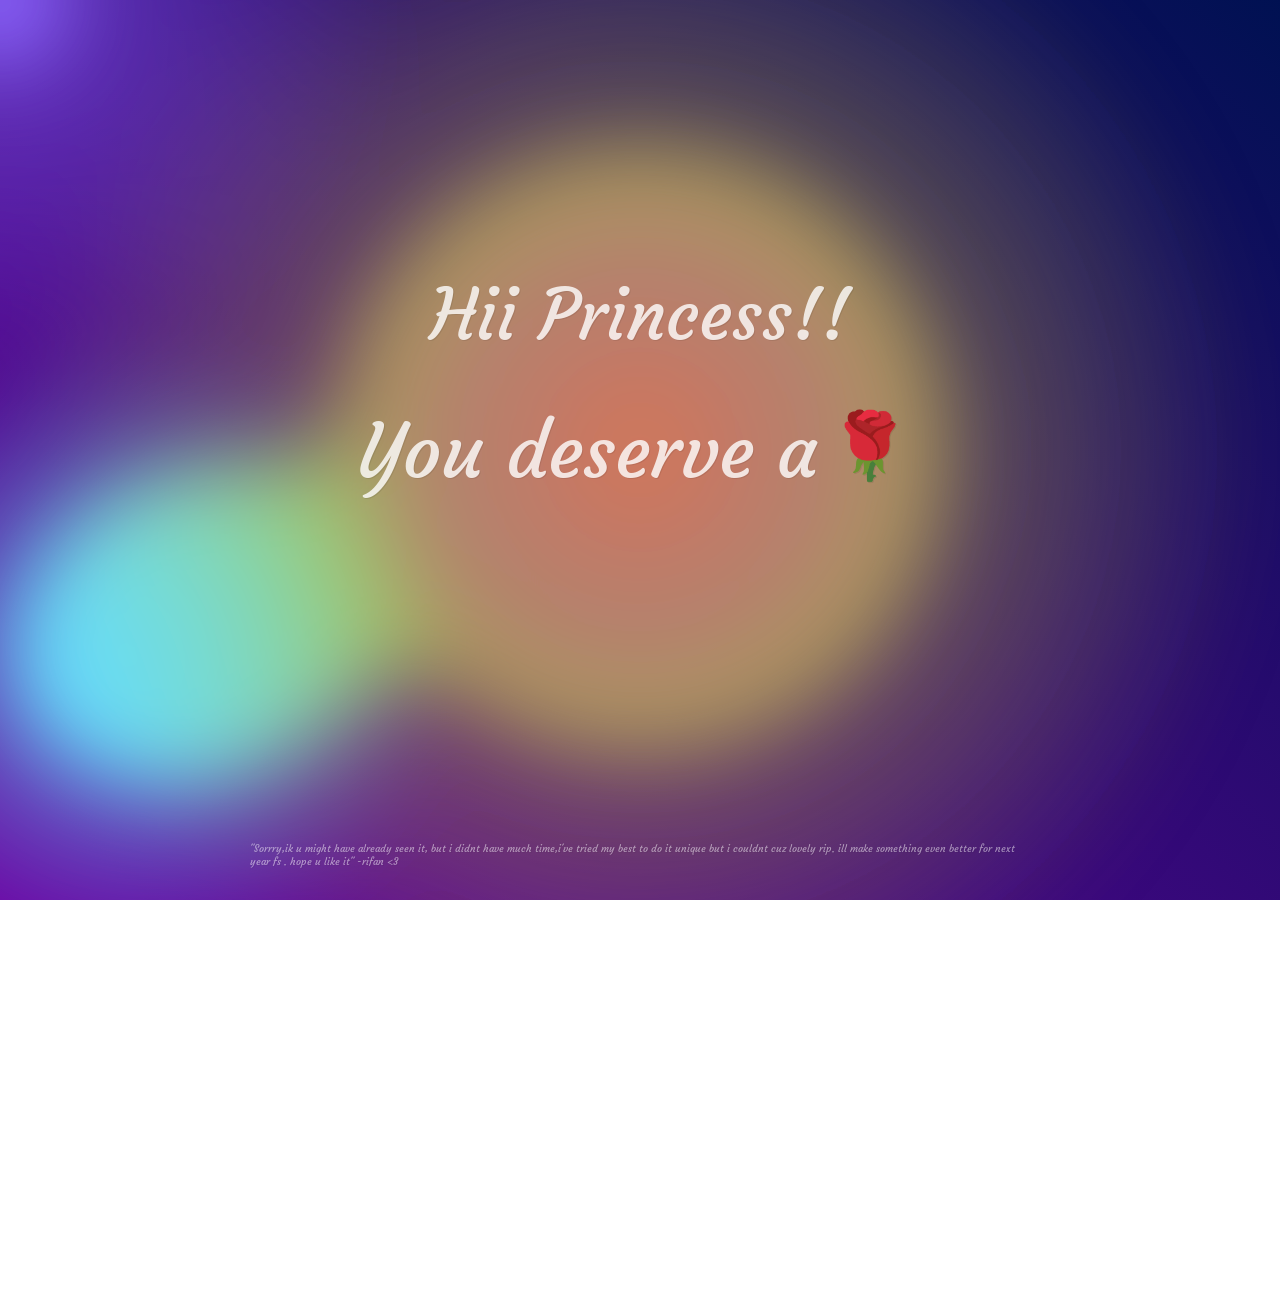
<file: RoseDay-main/index.html>
<!DOCTYPE html>
<html lang="en">

<head>
  <meta charset="UTF-8">
  <meta http-equiv="X-UA-Compatible" content="IE=edge">
  <meta name="viewport" content="width=device-width, initial-scale=1.0">
  <link rel="stylesheet" href="css/style.css">
  <script src="main.js"></script>
  <link rel="icon" href="img/flowers.png" type="image/x-icon">
  <title>Your the Dora!!</title>
  <link rel="preconnect" href="https://fonts.googleapis.com">
<link rel="preconnect" href="https://fonts.gstatic.com" crossorigin>
<link href="https://fonts.googleapis.com/css2?family=Courgette&family=Meow+Script&display=swap" rel="stylesheet">
</head>

<body>
  <div class="text-container">
    Hii Princess!!
  </div>
  <div class="text-sub">
    "Sorrry,ik u might have already seen it, but i didnt have much time,i've tried my best to do it unique but i couldnt cuz lovely rip. ill make something even better for next year fs . hope u like it"
    -rifan  <3
  </div>
  <div class="next-line">
    You deserve a <a href="flowers.html" class="flower-link"> 🌹</a>
  </div>

  
  <div class="gradient-bg">
    <svg xmlns="http://www.w3.org/2000/svg">
      <defs>
        <filter id="goo">
          <feGaussianBlur in="SourceGraphic" stdDeviation="10" result="blur" />
          <feColorMatrix in="blur" mode="matrix" values="1 0 0 0 0  0 1 0 0 0  0 0 1 0 0  0 0 0 18 -8" result="goo" />
          <feBlend in="SourceGraphic" in2="goo" />
        </filter>
      </defs>
    </svg>
  
    <div class="gradients-container">
      <div class="g1"></div>
      <div class="g2"></div>
      <div class="g3"></div>
      <div class="g4"></div>
      <div class="g5"></div>
      <div class="interactive"></div>
    </div>
  </div>

</body>
</html>
</file>
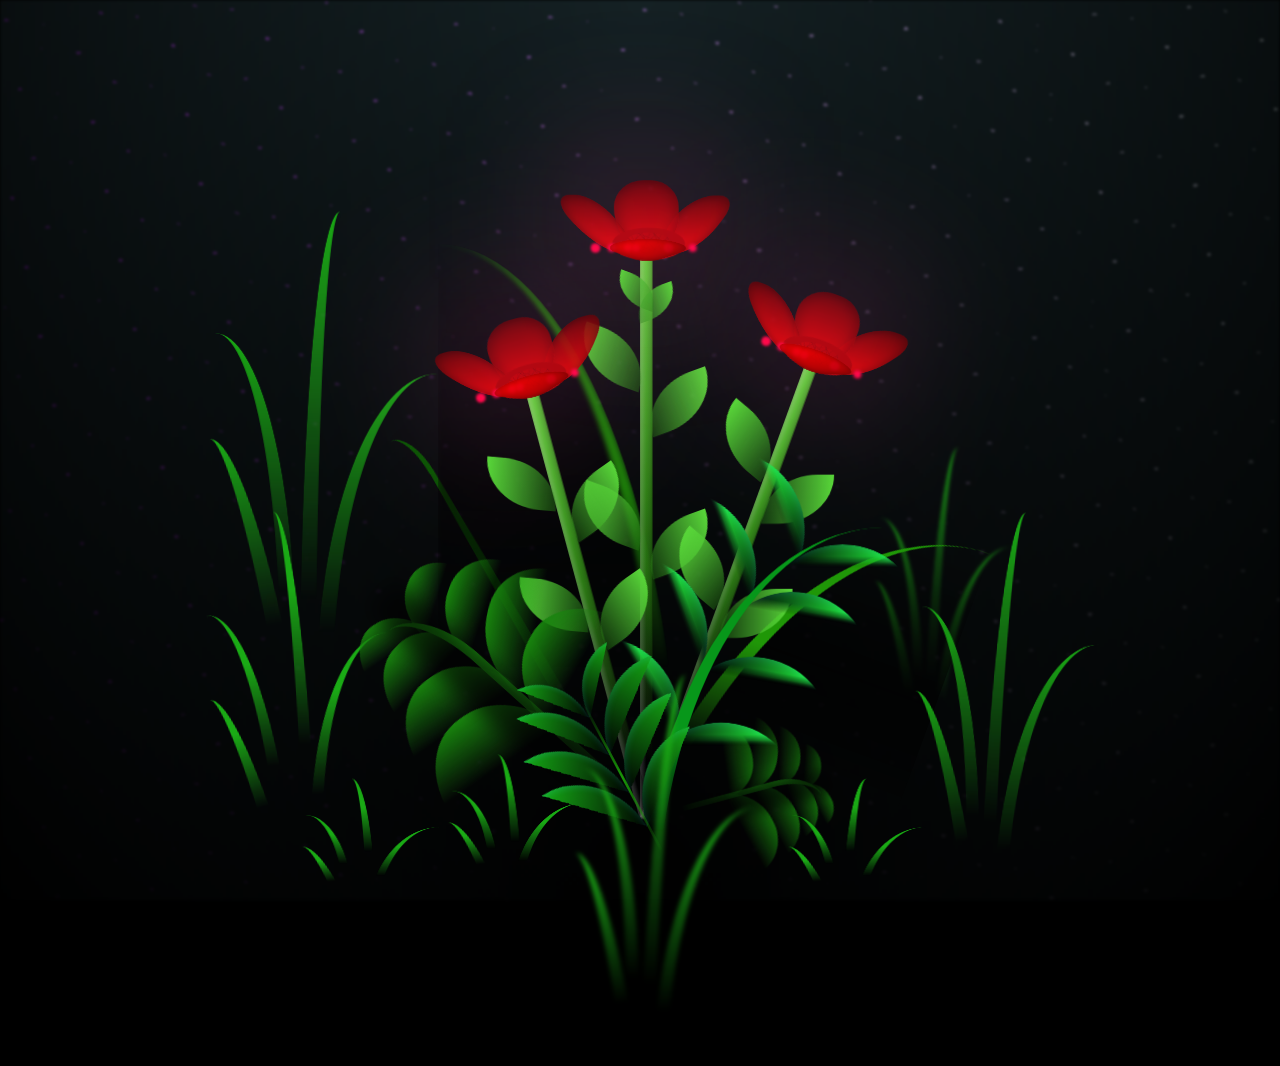
<file: RoseDay-main/flowers.html>
<!DOCTYPE html>
<html lang="en">
<head>
    <meta charset="UTF-8">
    <meta http-equiv="X-UA-Compatible" content="IE=edge">
    <meta name="viewport" content="width=device-width, initial-scale=1.0">
    <link rel="stylesheet" href="css/main.css">
    <link rel="icon" href="img/flowers.png" type="image/x-icon">
    <title>Happy Rose day!!</title>
</head>
<body class="container">
    <div class="night"></div>
    <div class="flowers">
      <div class="flower flower--1">
        <div class="flower__leafs flower__leafs--1">
          <div class="flower__leaf flower__leaf--1"></div>
          <div class="flower__leaf flower__leaf--2"></div>
          <div class="flower__leaf flower__leaf--3"></div>
          <div class="flower__leaf flower__leaf--4"></div>
          <div class="flower__white-circle"></div>
  
          <div class="flower__light flower__light--1"></div>
          <div class="flower__light flower__light--2"></div>
          <div class="flower__light flower__light--3"></div>
          <div class="flower__light flower__light--4"></div>
          <div class="flower__light flower__light--5"></div>
          <div class="flower__light flower__light--6"></div>
          <div class="flower__light flower__light--7"></div>
          <div class="flower__light flower__light--8"></div>
  
        </div>
        <div class="flower__line">
          <div class="flower__line__leaf flower__line__leaf--1"></div>
          <div class="flower__line__leaf flower__line__leaf--2"></div>
          <div class="flower__line__leaf flower__line__leaf--3"></div>
          <div class="flower__line__leaf flower__line__leaf--4"></div>
          <div class="flower__line__leaf flower__line__leaf--5"></div>
          <div class="flower__line__leaf flower__line__leaf--6"></div>
        </div>
      </div>
  
      <div class="flower flower--2">
        <div class="flower__leafs flower__leafs--2">
          <div class="flower__leaf flower__leaf--1"></div>
          <div class="flower__leaf flower__leaf--2"></div>
          <div class="flower__leaf flower__leaf--3"></div>
          <div class="flower__leaf flower__leaf--4"></div>
          <div class="flower__white-circle"></div>
  
          <div class="flower__light flower__light--1"></div>
          <div class="flower__light flower__light--2"></div>
          <div class="flower__light flower__light--3"></div>
          <div class="flower__light flower__light--4"></div>
          <div class="flower__light flower__light--5"></div>
          <div class="flower__light flower__light--6"></div>
          <div class="flower__light flower__light--7"></div>
          <div class="flower__light flower__light--8"></div>
  
        </div>
        <div class="flower__line">
          <div class="flower__line__leaf flower__line__leaf--1"></div>
          <div class="flower__line__leaf flower__line__leaf--2"></div>
          <div class="flower__line__leaf flower__line__leaf--3"></div>
          <div class="flower__line__leaf flower__line__leaf--4"></div>
        </div>
      </div>
  
      <div class="flower flower--3">
        <div class="flower__leafs flower__leafs--3">
          <div class="flower__leaf flower__leaf--1"></div>
          <div class="flower__leaf flower__leaf--2"></div>
          <div class="flower__leaf flower__leaf--3"></div>
          <div class="flower__leaf flower__leaf--4"></div>
          <div class="flower__white-circle"></div>
  
          <div class="flower__light flower__light--1"></div>
          <div class="flower__light flower__light--2"></div>
          <div class="flower__light flower__light--3"></div>
          <div class="flower__light flower__light--4"></div>
          <div class="flower__light flower__light--5"></div>
          <div class="flower__light flower__light--6"></div>
          <div class="flower__light flower__light--7"></div>
          <div class="flower__light flower__light--8"></div>
  
        </div>
        <div class="flower__line">
          <div class="flower__line__leaf flower__line__leaf--1"></div>
          <div class="flower__line__leaf flower__line__leaf--2"></div>
          <div class="flower__line__leaf flower__line__leaf--3"></div>
          <div class="flower__line__leaf flower__line__leaf--4"></div>
        </div>
      </div>
  
      <div class="grow-ans" style="--d:1.2s">
        <div class="flower__g-long">
          <div class="flower__g-long__top"></div>
          <div class="flower__g-long__bottom"></div>
        </div>
      </div>
  
      <div class="growing-grass">
        <div class="flower__grass flower__grass--1">
          <div class="flower__grass--top"></div>
          <div class="flower__grass--bottom"></div>
          <div class="flower__grass__leaf flower__grass__leaf--1"></div>
          <div class="flower__grass__leaf flower__grass__leaf--2"></div>
          <div class="flower__grass__leaf flower__grass__leaf--3"></div>
          <div class="flower__grass__leaf flower__grass__leaf--4"></div>
          <div class="flower__grass__leaf flower__grass__leaf--5"></div>
          <div class="flower__grass__leaf flower__grass__leaf--6"></div>
          <div class="flower__grass__leaf flower__grass__leaf--7"></div>
          <div class="flower__grass__leaf flower__grass__leaf--8"></div>
          <div class="flower__grass__overlay"></div>
        </div>
      </div>
  
      <div class="growing-grass">
        <div class="flower__grass flower__grass--2">
          <div class="flower__grass--top"></div>
          <div class="flower__grass--bottom"></div>
          <div class="flower__grass__leaf flower__grass__leaf--1"></div>
          <div class="flower__grass__leaf flower__grass__leaf--2"></div>
          <div class="flower__grass__leaf flower__grass__leaf--3"></div>
          <div class="flower__grass__leaf flower__grass__leaf--4"></div>
          <div class="flower__grass__leaf flower__grass__leaf--5"></div>
          <div class="flower__grass__leaf flower__grass__leaf--6"></div>
          <div class="flower__grass__leaf flower__grass__leaf--7"></div>
          <div class="flower__grass__leaf flower__grass__leaf--8"></div>
          <div class="flower__grass__overlay"></div>
        </div>
      </div>
  
      <div class="grow-ans" style="--d:2.4s">
        <div class="flower__g-right flower__g-right--1">
          <div class="leaf"></div>
        </div>
      </div>
  
      <div class="grow-ans" style="--d:2.8s">
        <div class="flower__g-right flower__g-right--2">
          <div class="leaf"></div>
        </div>
      </div>
  
      <div class="grow-ans" style="--d:2.8s">
        <div class="flower__g-front">
          <div class="flower__g-front__leaf-wrapper flower__g-front__leaf-wrapper--1">
            <div class="flower__g-front__leaf"></div>
          </div>
          <div class="flower__g-front__leaf-wrapper flower__g-front__leaf-wrapper--2">
            <div class="flower__g-front__leaf"></div>
          </div>
          <div class="flower__g-front__leaf-wrapper flower__g-front__leaf-wrapper--3">
            <div class="flower__g-front__leaf"></div>
          </div>
          <div class="flower__g-front__leaf-wrapper flower__g-front__leaf-wrapper--4">
            <div class="flower__g-front__leaf"></div>
          </div>
          <div class="flower__g-front__leaf-wrapper flower__g-front__leaf-wrapper--5">
            <div class="flower__g-front__leaf"></div>
          </div>
          <div class="flower__g-front__leaf-wrapper flower__g-front__leaf-wrapper--6">
            <div class="flower__g-front__leaf"></div>
          </div>
          <div class="flower__g-front__leaf-wrapper flower__g-front__leaf-wrapper--7">
            <div class="flower__g-front__leaf"></div>
          </div>
          <div class="flower__g-front__leaf-wrapper flower__g-front__leaf-wrapper--8">
            <div class="flower__g-front__leaf"></div>
          </div>
          <div class="flower__g-front__line"></div>
        </div>
      </div>
  
      <div class="grow-ans" style="--d:3.2s">
        <div class="flower__g-fr">
          <div class="leaf"></div>
          <div class="flower__g-fr__leaf flower__g-fr__leaf--1"></div>
          <div class="flower__g-fr__leaf flower__g-fr__leaf--2"></div>
          <div class="flower__g-fr__leaf flower__g-fr__leaf--3"></div>
          <div class="flower__g-fr__leaf flower__g-fr__leaf--4"></div>
          <div class="flower__g-fr__leaf flower__g-fr__leaf--5"></div>
          <div class="flower__g-fr__leaf flower__g-fr__leaf--6"></div>
          <div class="flower__g-fr__leaf flower__g-fr__leaf--7"></div>
          <div class="flower__g-fr__leaf flower__g-fr__leaf--8"></div>
        </div>
      </div>
  
      <div class="long-g long-g--0">
        <div class="grow-ans" style="--d:3s">
          <div class="leaf leaf--0"></div>
        </div>
        <div class="grow-ans" style="--d:2.2s">
          <div class="leaf leaf--1"></div>
        </div>
        <div class="grow-ans" style="--d:3.4s">
          <div class="leaf leaf--2"></div>
        </div>
        <div class="grow-ans" style="--d:3.6s">
          <div class="leaf leaf--3"></div>
        </div>
      </div>
  
      <div class="long-g long-g--1">
        <div class="grow-ans" style="--d:3.6s">
          <div class="leaf leaf--0"></div>
        </div>
        <div class="grow-ans" style="--d:3.8s">
          <div class="leaf leaf--1"></div>
        </div>
        <div class="grow-ans" style="--d:4s">
          <div class="leaf leaf--2"></div>
        </div>
        <div class="grow-ans" style="--d:4.2s">
          <div class="leaf leaf--3"></div>
        </div>
      </div>
  
      <div class="long-g long-g--2">
        <div class="grow-ans" style="--d:4s">
          <div class="leaf leaf--0"></div>
        </div>
        <div class="grow-ans" style="--d:4.2s">
          <div class="leaf leaf--1"></div>
        </div>
        <div class="grow-ans" style="--d:4.4s">
          <div class="leaf leaf--2"></div>
        </div>
        <div class="grow-ans" style="--d:4.6s">
          <div class="leaf leaf--3"></div>
        </div>
      </div>
  
      <div class="long-g long-g--3">
        <div class="grow-ans" style="--d:4s">
          <div class="leaf leaf--0"></div>
        </div>
        <div class="grow-ans" style="--d:4.2s">
          <div class="leaf leaf--1"></div>
        </div>
        <div class="grow-ans" style="--d:3s">
          <div class="leaf leaf--2"></div>
        </div>
        <div class="grow-ans" style="--d:3.6s">
          <div class="leaf leaf--3"></div>
        </div>
      </div>
  
      <div class="long-g long-g--4">
        <div class="grow-ans" style="--d:4s">
          <div class="leaf leaf--0"></div>
        </div>
        <div class="grow-ans" style="--d:4.2s">
          <div class="leaf leaf--1"></div>
        </div>
        <div class="grow-ans" style="--d:3s">
          <div class="leaf leaf--2"></div>
        </div>
        <div class="grow-ans" style="--d:3.6s">
          <div class="leaf leaf--3"></div>
        </div>
      </div>
  
      <div class="long-g long-g--5">
        <div class="grow-ans" style="--d:4s">
          <div class="leaf leaf--0"></div>
        </div>
        <div class="grow-ans" style="--d:4.2s">
          <div class="leaf leaf--1"></div>
        </div>
        <div class="grow-ans" style="--d:3s">
          <div class="leaf leaf--2"></div>
        </div>
        <div class="grow-ans" style="--d:3.6s">
          <div class="leaf leaf--3"></div>
        </div>
      </div>
  
      <div class="long-g long-g--6">
        <div class="grow-ans" style="--d:4.2s">
          <div class="leaf leaf--0"></div>
        </div>
        <div class="grow-ans" style="--d:4.4s">
          <div class="leaf leaf--1"></div>
        </div>
        <div class="grow-ans" style="--d:4.6s">
          <div class="leaf leaf--2"></div>
        </div>
        <div class="grow-ans" style="--d:4.8s">
          <div class="leaf leaf--3"></div>
        </div>
      </div>
  
      <div class="long-g long-g--7">
        <div class="grow-ans" style="--d:3s">
          <div class="leaf leaf--0"></div>
        </div>
        <div class="grow-ans" style="--d:3.2s">
          <div class="leaf leaf--1"></div>
        </div>
        <div class="grow-ans" style="--d:3.5s">
          <div class="leaf leaf--2"></div>
        </div>
        <div class="grow-ans" style="--d:3.6s">
          <div class="leaf leaf--3"></div>
        </div>
      </div>
    </div>
    <script src="main.js"></script>
  </body>
</html>
</file>
<file: RoseDay-main/css/style.css>
html,
body {
  font-family: Arial;
  margin: 0;
  padding: 0;
}

.text-container {
  font-family: "Courgette", serif;
  font-weight: 400;
  font-style: normal;
  z-index: 100;
  width: 100vw;
  height: 100vh;
  display: flex;
  position: absolute;
  top: 35%;
  left: 50%;
  transform: translate(-50%, -50%);
  justify-content: center;
  align-items: center;
  font-size: 70px;
  color: white;
  opacity: 0.8;
  user-select: none;
  text-shadow: 1px 1px rgba(0, 0, 0, 0.1);
}

.text-sub {
  font-family: "Courgette", serif;
  font-weight: 400;
  font-style: normal;
  z-index: 100;

  width: 60.9vw;
  
  display: flex;
  position: absolute;
  top: 95%;
  left: 50%;
  transform: translate(-50%, -50%);
  justify-content: center;
  align-items: center;
  font-size: 10px;
  color: white;
  opacity: 0.5;
  user-select: none;
  text-shadow: 1px 1px rgba(0, 0, 0, 0.1);
}

.flower-link {
  text-decoration: none;
  font-size: 65px;
  width: 8vw;
  height:min-content;
}

.next-line {
  font-family: "Courgette", serif;
  font-weight: 400;
  font-style: normal;
  z-index: 100;
  width: 100vw;
  height: 100vh;
  display: flex;
  position: absolute;
  top: 95%;
  left: 50%;
  transform: translate(-50%, -50%);
  color: #fff;
  text-align: center;
  justify-content: center;
  opacity: 0.8;
  font-size: 75px;
  user-select: none;
  text-shadow: 1px 1px rgba(0, 0, 0, 0.1);
}



:root {
  --color-bg1: rgb(108, 0, 162);
  --color-bg2: rgb(0, 17, 82);
  --color1: 18, 113, 255;
  --color2: 221, 74, 255;
  --color3: 100, 220, 255;
  --color4: 200, 50, 50;
  --color5: 180, 180, 50;
  --color-interactive: 140, 100, 255;
  --circle-size: 80%;
  --blending: hard-light;
}

@keyframes moveInCircle {
  0% {
    transform: rotate(0deg);
  }

  50% {
    transform: rotate(180deg);
  }

  100% {
    transform: rotate(360deg);
  }
}

@keyframes moveVertical {
  0% {
    transform: translateY(-50%);
  }

  50% {
    transform: translateY(50%);
  }

  100% {
    transform: translateY(-50%);
  }
}

@keyframes moveHorizontal {
  0% {
    transform: translateX(-50%) translateY(-10%);
  }

  50% {
    transform: translateX(50%) translateY(10%);
  }

  100% {
    transform: translateX(-50%) translateY(-10%);
  }
}


.gradient-bg {
  width: 100vw;
  height: 100vh;
  position: relative;
  overflow: hidden;
  background: linear-gradient(40deg, var(--color-bg1), var(--color-bg2));
  top: 0;
  left: 0;

  svg {
    position: fixed;
    top: 0;
    left: 0;
    width: 0;
    height: 0;
  }


  .gradients-container {
    filter: url(#goo) blur(40px);
    width: 100%;
    height: 100%;
  }


  .g1 {
    position: absolute;
    background: radial-gradient(circle at center, rgba(var(--color1), 0.8) 0, rgba(var(--color1), 0) 50%) no-repeat;
    mix-blend-mode: var(--blending);

    width: var(--circle-size);
    height: var(--circle-size);
    top: calc(50% - var(--circle-size) / 2);
    left: calc(50% - var(--circle-size) / 2);

    transform-origin: center center;
    animation: moveVertical 30s ease infinite;

    opacity: 1;
  }

  .g2 {
    position: absolute;
    background: radial-gradient(circle at center, rgba(var(--color2), 0.8) 0, rgba(var(--color2), 0) 50%) no-repeat;
    mix-blend-mode: var(--blending);

    width: var(--circle-size);
    height: var(--circle-size);
    top: calc(50% - var(--circle-size) / 2);
    left: calc(50% - var(--circle-size) / 2);

    transform-origin: calc(50% - 400px);
    animation: moveInCircle 20s reverse infinite;

    opacity: 1;
  }

  .g3 {
    position: absolute;
    background: radial-gradient(circle at center, rgba(var(--color3), 0.8) 0, rgba(var(--color3), 0) 50%) no-repeat;
    mix-blend-mode: var(--blending);

    width: var(--circle-size);
    height: var(--circle-size);
    top: calc(50% - var(--circle-size) / 2 + 200px);
    left: calc(50% - var(--circle-size) / 2 - 500px);

    transform-origin: calc(50% + 400px);
    animation: moveInCircle 40s linear infinite;

    opacity: 1;
  }

  .g4 {
    position: absolute;
    background: radial-gradient(circle at center, rgba(var(--color4), 0.8) 0, rgba(var(--color4), 0) 50%) no-repeat;
    mix-blend-mode: var(--blending);

    width: var(--circle-size);
    height: var(--circle-size);
    top: calc(50% - var(--circle-size) / 2);
    left: calc(50% - var(--circle-size) / 2);

    transform-origin: calc(50% - 200px);
    animation: moveHorizontal 40s ease infinite;

    opacity: 0.7;
  }

  .g5 {
    position: absolute;
    background: radial-gradient(circle at center, rgba(var(--color5), 0.8) 0, rgba(var(--color5), 0) 50%) no-repeat;
    mix-blend-mode: var(--blending);

    width: calc(var(--circle-size) * 2);
    height: calc(var(--circle-size) * 2);
    top: calc(50% - var(--circle-size));
    left: calc(50% - var(--circle-size));

    transform-origin: calc(50% - 800px) calc(50% + 200px);
    animation: moveInCircle 20s ease infinite;

    opacity: 1;
  }

  .interactive {
    position: absolute;
    background: radial-gradient(circle at center, rgba(var(--color-interactive), 0.8) 0, rgba(var(--color-interactive), 0) 50%) no-repeat;
    mix-blend-mode: var(--blending);

    width: 100%;
    height: 100%;
    top: -50%;
    left: -50%;

    opacity: 0.7;
  }
}
</file>
<file: RoseDay-main/css/main.css>
*,
*::after,
*::before {
  padding: 0;
  margin: 0;
  box-sizing: border-box;
}

:root {
  --dark-color: #000000;
}

body {
  display: flex;
  align-items: flex-end;
  justify-content: center;
  min-height: 100vh;
  background-color: var(--dark-color);
  overflow: hidden;
  perspective: 1000px;
}


.shadow__btn {
  padding: 10px 20px;
  border: none;
  font-size: 17px;
  color: #fff;
  border-radius: 7px;
  letter-spacing: 4px;
  font-weight: 700;
  text-transform: uppercase;
  transition: 0.5s;
  transition-property: box-shadow;
}

.shadow__btn {
  background: rgb(255, 0, 0);
  box-shadow: 0 0 25px rgb(255, 0, 0);
}

.shadow__btn:hover {
  box-shadow: 0 0 5px rgb(255, 0, 0),
              0 0 25px rgb(255, 0, 0),
              0 0 50px rgb(255, 0, 0),
              0 0 100px rgb(255, 0, 0);
}

.night {
  position: fixed;
  left: 50%;
  top: 0;
  transform: translateX(-50%);
  width: 100%;
  height: 100%;
  filter: blur(0.2vmin);
  background-image: radial-gradient(ellipse at top, transparent 0%, var(--dark-color)), radial-gradient(ellipse at bottom, var(--dark-color), rgba(145, 233, 255, 0.2)), repeating-linear-gradient(220deg, rgb(0, 0, 0) 0px, rgb(0, 0, 0) 19px, transparent 19px, transparent 22px), repeating-linear-gradient(189deg, rgb(0, 0, 0) 0px, rgb(0, 0, 0) 19px, transparent 19px, transparent 22px), repeating-linear-gradient(148deg, rgb(0, 0, 0) 0px, rgb(0, 0, 0) 19px, transparent 19px, transparent 22px), linear-gradient(90deg, rgb(195, 0, 255), rgb(240, 240, 240));
}

.flowers {
  position: relative;
  transform: scale(0.9);
}

.flower {
  position: absolute;
  bottom: 10vmin;
  transform-origin: bottom center;
  z-index: 10;
  --fl-speed: 0.8s;
}
.flower--1 {
  -webkit-animation: moving-flower-1 4s linear infinite;
          animation: moving-flower-1 4s linear infinite;
}
.flower--1 .flower__line {
  height: 70vmin;
  -webkit-animation-delay: 0.3s;
          animation-delay: 0.3s;
}
.flower--1 .flower__line__leaf--1 {
  -webkit-animation: blooming-leaf-right var(--fl-speed) 1.6s backwards;
          animation: blooming-leaf-right var(--fl-speed) 1.6s backwards;
}
.flower--1 .flower__line__leaf--2 {
  -webkit-animation: blooming-leaf-right var(--fl-speed) 1.4s backwards;
          animation: blooming-leaf-right var(--fl-speed) 1.4s backwards;
}
.flower--1 .flower__line__leaf--3 {
  -webkit-animation: blooming-leaf-left var(--fl-speed) 1.2s backwards;
          animation: blooming-leaf-left var(--fl-speed) 1.2s backwards;
}
.flower--1 .flower__line__leaf--4 {
  -webkit-animation: blooming-leaf-left var(--fl-speed) 1s backwards;
          animation: blooming-leaf-left var(--fl-speed) 1s backwards;
}
.flower--1 .flower__line__leaf--5 {
  -webkit-animation: blooming-leaf-right var(--fl-speed) 1.8s backwards;
          animation: blooming-leaf-right var(--fl-speed) 1.8s backwards;
}
.flower--1 .flower__line__leaf--6 {
  -webkit-animation: blooming-leaf-left var(--fl-speed) 2s backwards;
          animation: blooming-leaf-left var(--fl-speed) 2s backwards;
}
.flower--2 {
  left: 50%;
  transform: rotate(20deg);
  -webkit-animation: moving-flower-2 4s linear infinite;
          animation: moving-flower-2 4s linear infinite;
}
.flower--2 .flower__line {
  height: 60vmin;
  -webkit-animation-delay: 0.6s;
          animation-delay: 0.6s;
}
.flower--2 .flower__line__leaf--1 {
  -webkit-animation: blooming-leaf-right var(--fl-speed) 1.9s backwards;
          animation: blooming-leaf-right var(--fl-speed) 1.9s backwards;
}
.flower--2 .flower__line__leaf--2 {
  -webkit-animation: blooming-leaf-right var(--fl-speed) 1.7s backwards;
          animation: blooming-leaf-right var(--fl-speed) 1.7s backwards;
}
.flower--2 .flower__line__leaf--3 {
  -webkit-animation: blooming-leaf-left var(--fl-speed) 1.5s backwards;
          animation: blooming-leaf-left var(--fl-speed) 1.5s backwards;
}
.flower--2 .flower__line__leaf--4 {
  -webkit-animation: blooming-leaf-left var(--fl-speed) 1.3s backwards;
          animation: blooming-leaf-left var(--fl-speed) 1.3s backwards;
}
.flower--3 {
  left: 50%;
  transform: rotate(-15deg);
  -webkit-animation: moving-flower-3 4s linear infinite;
          animation: moving-flower-3 4s linear infinite;
}
.flower--3 .flower__line {
  -webkit-animation-delay: 0.9s;
          animation-delay: 0.9s;
}
.flower--3 .flower__line__leaf--1 {
  -webkit-animation: blooming-leaf-right var(--fl-speed) 2.5s backwards;
          animation: blooming-leaf-right var(--fl-speed) 2.5s backwards;
}
.flower--3 .flower__line__leaf--2 {
  -webkit-animation: blooming-leaf-right var(--fl-speed) 2.3s backwards;
          animation: blooming-leaf-right var(--fl-speed) 2.3s backwards;
}
.flower--3 .flower__line__leaf--3 {
  -webkit-animation: blooming-leaf-left var(--fl-speed) 2.1s backwards;
          animation: blooming-leaf-left var(--fl-speed) 2.1s backwards;
}
.flower--3 .flower__line__leaf--4 {
  -webkit-animation: blooming-leaf-left var(--fl-speed) 1.9s backwards;
          animation: blooming-leaf-left var(--fl-speed) 1.9s backwards;
}
.flower__leafs {
  position: relative;
  -webkit-animation: blooming-flower 2s backwards;
          animation: blooming-flower 2s backwards;
}
.flower__leafs--1 {
  -webkit-animation-delay: 1.1s;
          animation-delay: 1.1s;
}
.flower__leafs--2 {
  -webkit-animation-delay: 1.4s;
          animation-delay: 1.4s;
}
.flower__leafs--3 {
  -webkit-animation-delay: 1.7s;
          animation-delay: 1.7s;
}
.flower__leafs::after {
  content: "";
  position: absolute;
  left: 0;
  top: 0;
  transform: translate(-50%, -100%);
  width: 8vmin;
  height: 8vmin;
  background-color: #ff53b7;
  filter: blur(10vmin);
}
.flower__leaf {
  position: absolute;
  bottom: 0;
  left: 50%;
  width: 8vmin;
  height: 11vmin;
  border-radius: 51% 49% 47% 53%/44% 45% 55% 69%;
  background-color: #b91111;
  background-image: linear-gradient(to top, #ff0000, #6e0000);
  transform-origin: bottom center;
  opacity: 0.9;
  box-shadow: inset 0 0 2vmin rgba(0, 0, 0, 0.5);
}
.flower__leaf--1 {
  transform: translate(-10%, 1%) rotateY(40deg) rotateX(-50deg);
}
.flower__leaf--2 {
  transform: translate(-50%, -4%) rotateX(40deg);
}
.flower__leaf--3 {
  transform: translate(-90%, 0%) rotateY(45deg) rotateX(50deg);
}
.flower__leaf--4 {
  width: 8vmin;
  height: 8vmin;
  transform-origin: bottom left;
  border-radius: 4vmin 10vmin 4vmin 4vmin;
  transform: translate(0%, 18%) rotateX(70deg) rotate(-43deg);
  background-image: linear-gradient(to top, #aa0000, #ff0000);
  z-index: 1;
  opacity: 0.8;
}
.flower__white-circle {
  position: absolute;
  left: -3.5vmin;
  top: -3vmin;
  width: 9vmin;
  height: 4vmin;
  border-radius: 50%;
  background-color: #aa0000;
}
.flower__white-circle::after {
  content: "";
  position: absolute;
  left: 50%;
  top: 45%;
  transform: translate(-50%, -50%);
  width: 60%;
  height: 60%;
  border-radius: inherit;
  background-image: repeating-linear-gradient(135deg, rgba(0, 0, 0, 0.03) 0px, rgba(0, 0, 0, 0.03) 1px, transparent 1px, transparent 12px), repeating-linear-gradient(45deg, rgba(0, 0, 0, 0.03) 0px, rgba(0, 0, 0, 0.03) 1px, transparent 1px, transparent 12px), repeating-linear-gradient(67.5deg, rgba(0, 0, 0, 0.03) 0px, rgba(0, 0, 0, 0.03) 1px, transparent 1px, transparent 12px), repeating-linear-gradient(135deg, rgba(0, 0, 0, 0.03) 0px, rgba(0, 0, 0, 0.03) 1px, transparent 1px, transparent 12px), repeating-linear-gradient(45deg, rgba(0, 0, 0, 0.03) 0px, rgba(0, 0, 0, 0.03) 1px, transparent 1px, transparent 12px), repeating-linear-gradient(112.5deg, rgba(0, 0, 0, 0.03) 0px, rgba(0, 0, 0, 0.03) 1px, transparent 1px, transparent 12px), repeating-linear-gradient(112.5deg, rgba(0, 0, 0, 0.03) 0px, rgba(0, 0, 0, 0.03) 1px, transparent 1px, transparent 12px), repeating-linear-gradient(45deg, rgba(0, 0, 0, 0.03) 0px, rgba(0, 0, 0, 0.03) 1px, transparent 1px, transparent 12px), repeating-linear-gradient(22.5deg, rgba(0, 0, 0, 0.03) 0px, rgba(0, 0, 0, 0.03) 1px, transparent 1px, transparent 12px), repeating-linear-gradient(45deg, rgba(0, 0, 0, 0.03) 0px, rgba(0, 0, 0, 0.03) 1px, transparent 1px, transparent 12px), repeating-linear-gradient(22.5deg, rgba(0, 0, 0, 0.03) 0px, rgba(0, 0, 0, 0.03) 1px, transparent 1px, transparent 12px), repeating-linear-gradient(135deg, rgba(0, 0, 0, 0.03) 0px, rgba(0, 0, 0, 0.03) 1px, transparent 1px, transparent 12px), repeating-linear-gradient(157.5deg, rgba(0, 0, 0, 0.03) 0px, rgba(0, 0, 0, 0.03) 1px, transparent 1px, transparent 12px), repeating-linear-gradient(67.5deg, rgba(0, 0, 0, 0.03) 0px, rgba(0, 0, 0, 0.03) 1px, transparent 1px, transparent 12px), repeating-linear-gradient(67.5deg, rgba(0, 0, 0, 0.03) 0px, rgba(0, 0, 0, 0.03) 1px, transparent 1px, transparent 12px), linear-gradient(90deg, rgb(190, 0, 0), rgb(173, 0, 0));
}
.flower__line {
  height: 55vmin;
  width: 1.5vmin;
  background-image: linear-gradient(to left, rgba(0, 0, 0, 0.2), transparent, rgba(255, 255, 255, 0.2)), linear-gradient(to top, transparent 10%, #2c7a14, #5ed639);
  box-shadow: inset 0 0 2px rgba(0, 0, 0, 0.5);
  -webkit-animation: grow-flower-tree 4s backwards;
          animation: grow-flower-tree 4s backwards;
}
.flower__line__leaf {
  --w: 7vmin;
  --h: calc(var(--w) + 2vmin);
  position: absolute;
  top: 20%;
  left: 90%;
  width: var(--w);
  height: var(--h);
  border-top-right-radius: var(--h);
  border-bottom-left-radius: var(--h);
  background-image: linear-gradient(to top, rgba(37, 122, 20, 0.4), #58d639);
}
.flower__line__leaf--1 {
  transform: rotate(70deg) rotateY(30deg);
}
.flower__line__leaf--2 {
  top: 45%;
  transform: rotate(70deg) rotateY(30deg);
}
.flower__line__leaf--3, .flower__line__leaf--4, .flower__line__leaf--6 {
  border-top-right-radius: 0;
  border-bottom-left-radius: 0;
  border-top-left-radius: var(--h);
  border-bottom-right-radius: var(--h);
  left: -460%;
  top: 12%;
  transform: rotate(-70deg) rotateY(30deg);
}
.flower__line__leaf--4 {
  top: 40%;
}
.flower__line__leaf--5 {
  top: 0;
  transform-origin: left;
  transform: rotate(70deg) rotateY(30deg) scale(0.6);
}
.flower__line__leaf--6 {
  top: -2%;
  left: -450%;
  transform-origin: right;
  transform: rotate(-70deg) rotateY(30deg) scale(0.6);
}
.flower__light {
  position: absolute;
  bottom: 0vmin;
  width: 1vmin;
  height: 1vmin;
  background-color: rgb(255, 0, 64);
  border-radius: 50%;
  filter: blur(0.2vmin);
  -webkit-animation: light-ans 4s linear infinite backwards;
          animation: light-ans 4s linear infinite backwards;
}
.flower__light:nth-child(odd) {
  background-color: #ff0241;
}
.flower__light--1 {
  left: -2vmin;
  -webkit-animation-delay: 1s;
          animation-delay: 1s;
}
.flower__light--2 {
  left: 3vmin;
  -webkit-animation-delay: 0.5s;
          animation-delay: 0.5s;
}
.flower__light--3 {
  left: -6vmin;
  -webkit-animation-delay: 0.3s;
          animation-delay: 0.3s;
}
.flower__light--4 {
  left: 6vmin;
  -webkit-animation-delay: 0.9s;
          animation-delay: 0.9s;
}
.flower__light--5 {
  left: -1vmin;
  -webkit-animation-delay: 1.5s;
          animation-delay: 1.5s;
}
.flower__light--6 {
  left: -4vmin;
  -webkit-animation-delay: 3s;
          animation-delay: 3s;
}
.flower__light--7 {
  left: 3vmin;
  -webkit-animation-delay: 2s;
          animation-delay: 2s;
}
.flower__light--8 {
  left: -6vmin;
  -webkit-animation-delay: 3.5s;
          animation-delay: 3.5s;
}
.flower__grass {
  --c: #17830d;
  --line-w: 1.5vmin;
  position: absolute;
  bottom: 12vmin;
  left: -7vmin;
  display: flex;
  flex-direction: column;
  align-items: flex-end;
  z-index: 20;
  transform-origin: bottom center;
  transform: rotate(-48deg) rotateY(40deg);
}
.flower__grass--1 {
  -webkit-animation: moving-grass 2s linear infinite;
          animation: moving-grass 2s linear infinite;
}
.flower__grass--2 {
  left: 2vmin;
  bottom: 10vmin;
  transform: scale(0.5) rotate(75deg) rotateX(10deg) rotateY(-200deg);
  opacity: 0.8;
  z-index: 0;
  -webkit-animation: moving-grass--2 1.5s linear infinite;
          animation: moving-grass--2 1.5s linear infinite;
}
.flower__grass--top {
  width: 7vmin;
  height: 10vmin;
  border-top-right-radius: 100%;
  border-right: var(--line-w) solid var(--c);
  transform-origin: bottom center;
  transform: rotate(-2deg);
}
.flower__grass--bottom {
  margin-top: -2px;
  width: var(--line-w);
  height: 25vmin;
  background-image: linear-gradient(to top, transparent, var(--c));
}
.flower__grass__leaf {
  --size: 10vmin;
  position: absolute;
  width: calc(var(--size) * 2.1);
  height: var(--size);
  border-top-left-radius: var(--size);
  border-top-right-radius: var(--size);
  background-image: linear-gradient(to top, transparent, transparent 30%, var(--c));
  z-index: 100;
}
.flower__grass__leaf--1 {
  top: -6%;
  left: 30%;
  --size: 6vmin;
  transform: rotate(-20deg);
  -webkit-animation: growing-grass-ans--1 2s 2.6s backwards;
          animation: growing-grass-ans--1 2s 2.6s backwards;
}
@-webkit-keyframes growing-grass-ans--1 {
  0% {
    transform-origin: bottom left;
    transform: rotate(-20deg) scale(0);
  }
}
@keyframes growing-grass-ans--1 {
  0% {
    transform-origin: bottom left;
    transform: rotate(-20deg) scale(0);
  }
}
.flower__grass__leaf--2 {
  top: -5%;
  left: -110%;
  --size: 6vmin;
  transform: rotate(10deg);
  -webkit-animation: growing-grass-ans--2 2s 2.4s linear backwards;
          animation: growing-grass-ans--2 2s 2.4s linear backwards;
}
@-webkit-keyframes growing-grass-ans--2 {
  0% {
    transform-origin: bottom right;
    transform: rotate(10deg) scale(0);
  }
}
@keyframes growing-grass-ans--2 {
  0% {
    transform-origin: bottom right;
    transform: rotate(10deg) scale(0);
  }
}
.flower__grass__leaf--3 {
  top: 5%;
  left: 60%;
  --size: 8vmin;
  transform: rotate(-18deg) rotateX(-20deg);
  -webkit-animation: growing-grass-ans--3 2s 2.2s linear backwards;
          animation: growing-grass-ans--3 2s 2.2s linear backwards;
}
@-webkit-keyframes growing-grass-ans--3 {
  0% {
    transform-origin: bottom left;
    transform: rotate(-18deg) rotateX(-20deg) scale(0);
  }
}
@keyframes growing-grass-ans--3 {
  0% {
    transform-origin: bottom left;
    transform: rotate(-18deg) rotateX(-20deg) scale(0);
  }
}
.flower__grass__leaf--4 {
  top: 6%;
  left: -135%;
  --size: 8vmin;
  transform: rotate(2deg);
  -webkit-animation: growing-grass-ans--4 2s 2s linear backwards;
          animation: growing-grass-ans--4 2s 2s linear backwards;
}
@-webkit-keyframes growing-grass-ans--4 {
  0% {
    transform-origin: bottom right;
    transform: rotate(2deg) scale(0);
  }
}
@keyframes growing-grass-ans--4 {
  0% {
    transform-origin: bottom right;
    transform: rotate(2deg) scale(0);
  }
}
.flower__grass__leaf--5 {
  top: 20%;
  left: 60%;
  --size: 10vmin;
  transform: rotate(-24deg) rotateX(-20deg);
  -webkit-animation: growing-grass-ans--5 2s 1.8s linear backwards;
          animation: growing-grass-ans--5 2s 1.8s linear backwards;
}
@-webkit-keyframes growing-grass-ans--5 {
  0% {
    transform-origin: bottom left;
    transform: rotate(-24deg) rotateX(-20deg) scale(0);
  }
}
@keyframes growing-grass-ans--5 {
  0% {
    transform-origin: bottom left;
    transform: rotate(-24deg) rotateX(-20deg) scale(0);
  }
}
.flower__grass__leaf--6 {
  top: 22%;
  left: -180%;
  --size: 10vmin;
  transform: rotate(10deg);
  -webkit-animation: growing-grass-ans--6 2s 1.6s linear backwards;
          animation: growing-grass-ans--6 2s 1.6s linear backwards;
}
@-webkit-keyframes growing-grass-ans--6 {
  0% {
    transform-origin: bottom right;
    transform: rotate(10deg) scale(0);
  }
}
@keyframes growing-grass-ans--6 {
  0% {
    transform-origin: bottom right;
    transform: rotate(10deg) scale(0);
  }
}
.flower__grass__leaf--7 {
  top: 39%;
  left: 70%;
  --size: 10vmin;
  transform: rotate(-10deg);
  -webkit-animation: growing-grass-ans--7 2s 1.4s linear backwards;
          animation: growing-grass-ans--7 2s 1.4s linear backwards;
}
@-webkit-keyframes growing-grass-ans--7 {
  0% {
    transform-origin: bottom left;
    transform: rotate(-10deg) scale(0);
  }
}
@keyframes growing-grass-ans--7 {
  0% {
    transform-origin: bottom left;
    transform: rotate(-10deg) scale(0);
  }
}
.flower__grass__leaf--8 {
  top: 40%;
  left: -215%;
  --size: 11vmin;
  transform: rotate(10deg);
  -webkit-animation: growing-grass-ans--8 2s 1.2s linear backwards;
          animation: growing-grass-ans--8 2s 1.2s linear backwards;
}
@-webkit-keyframes growing-grass-ans--8 {
  0% {
    transform-origin: bottom right;
    transform: rotate(10deg) scale(0);
  }
}
@keyframes growing-grass-ans--8 {
  0% {
    transform-origin: bottom right;
    transform: rotate(10deg) scale(0);
  }
}
.flower__grass__overlay {
  position: absolute;
  top: -10%;
  right: 0%;
  width: 100%;
  height: 100%;
  background-color: rgba(0, 0, 0, 0.6);
  filter: blur(1.5vmin);
  z-index: 100;
}
.flower__g-long {
  --w: 2vmin;
  --h: 6vmin;
  --c: #075500;
  position: absolute;
  bottom: 10vmin;
  left: -3vmin;
  transform-origin: bottom center;
  transform: rotate(-30deg) rotateY(-20deg);
  display: flex;
  flex-direction: column;
  align-items: flex-end;
  -webkit-animation: flower-g-long-ans 3s linear infinite;
          animation: flower-g-long-ans 3s linear infinite;
}
@-webkit-keyframes flower-g-long-ans {
  0%, 100% {
    transform: rotate(-30deg) rotateY(-20deg);
  }
  50% {
    transform: rotate(-32deg) rotateY(-20deg);
  }
}
@keyframes flower-g-long-ans {
  0%, 100% {
    transform: rotate(-30deg) rotateY(-20deg);
  }
  50% {
    transform: rotate(-32deg) rotateY(-20deg);
  }
}
.flower__g-long__top {
  top: calc(var(--h) * -1);
  width: calc(var(--w) + 1vmin);
  height: var(--h);
  border-top-right-radius: 100%;
  border-right: 0.7vmin solid var(--c);
  transform: translate(-0.7vmin, 1vmin);
}
.flower__g-long__bottom {
  width: var(--w);
  height: 50vmin;
  transform-origin: bottom center;
  background-image: linear-gradient(to top, transparent 30%, var(--c));
  box-shadow: inset 0 0 2px rgba(0, 0, 0, 0.5);
  -webkit-clip-path: polygon(35% 0, 65% 1%, 100% 100%, 0% 100%);
          clip-path: polygon(35% 0, 65% 1%, 100% 100%, 0% 100%);
}
.flower__g-right {
  position: absolute;
  bottom: 6vmin;
  left: -2vmin;
  transform-origin: bottom left;
  transform: rotate(20deg);
}
.flower__g-right .leaf {
  width: 30vmin;
  height: 50vmin;
  border-top-left-radius: 100%;
  border-left: 2vmin solid #1f9707;
  background-image: linear-gradient(to bottom, transparent, var(--dark-color) 60%);
  -webkit-mask-image: linear-gradient(to top, transparent 30%, #079707 60%);
          mask-image: linear-gradient(to top, transparent 30%, #079707 60%);
}
.flower__g-right--1 {
  -webkit-animation: flower-g-right-ans 2.5s linear infinite;
          animation: flower-g-right-ans 2.5s linear infinite;
}
.flower__g-right--2 {
  left: 5vmin;
  transform: rotateY(-180deg);
  -webkit-animation: flower-g-right-ans--2 3s linear infinite;
          animation: flower-g-right-ans--2 3s linear infinite;
}
.flower__g-right--2 .leaf {
  height: 75vmin;
  filter: blur(0.3vmin);
  opacity: 0.8;
}
@-webkit-keyframes flower-g-right-ans {
  0%, 100% {
    transform: rotate(20deg);
  }
  50% {
    transform: rotate(24deg) rotateX(-20deg);
  }
}
@keyframes flower-g-right-ans {
  0%, 100% {
    transform: rotate(20deg);
  }
  50% {
    transform: rotate(24deg) rotateX(-20deg);
  }
}
@-webkit-keyframes flower-g-right-ans--2 {
  0%, 100% {
    transform: rotateY(-180deg) rotate(0deg) rotateX(-20deg);
  }
  50% {
    transform: rotateY(-180deg) rotate(6deg) rotateX(-20deg);
  }
}
@keyframes flower-g-right-ans--2 {
  0%, 100% {
    transform: rotateY(-180deg) rotate(0deg) rotateX(-20deg);
  }
  50% {
    transform: rotateY(-180deg) rotate(6deg) rotateX(-20deg);
  }
}
.flower__g-front {
  position: absolute;
  bottom: 6vmin;
  left: 2.5vmin;
  z-index: 100;
  transform-origin: bottom center;
  transform: rotate(-28deg) rotateY(30deg) scale(1.04);
  -webkit-animation: flower__g-front-ans 2s linear infinite;
          animation: flower__g-front-ans 2s linear infinite;
}
@-webkit-keyframes flower__g-front-ans {
  0%, 100% {
    transform: rotate(-28deg) rotateY(30deg) scale(1.04);
  }
  50% {
    transform: rotate(-35deg) rotateY(40deg) scale(1.04);
  }
}
@keyframes flower__g-front-ans {
  0%, 100% {
    transform: rotate(-28deg) rotateY(30deg) scale(1.04);
  }
  50% {
    transform: rotate(-35deg) rotateY(40deg) scale(1.04);
  }
}
.flower__g-front__line {
  width: 0.3vmin;
  height: 20vmin;
  background-image: linear-gradient(to top, transparent, #189707, transparent 100%);
  position: relative;
}
.flower__g-front__leaf-wrapper {
  position: absolute;
  top: 0;
  left: 0;
  transform-origin: bottom left;
  transform: rotate(10deg);
}
.flower__g-front__leaf-wrapper:nth-child(even) {
  left: 0vmin;
  transform: rotateY(-180deg) rotate(5deg);
  -webkit-animation: flower__g-front__leaf-left-ans 1s ease-in backwards;
          animation: flower__g-front__leaf-left-ans 1s ease-in backwards;
}
.flower__g-front__leaf-wrapper:nth-child(odd) {
  -webkit-animation: flower__g-front__leaf-ans 1s ease-in backwards;
          animation: flower__g-front__leaf-ans 1s ease-in backwards;
}
.flower__g-front__leaf-wrapper--1 {
  top: -8vmin;
  transform: scale(0.7);
  -webkit-animation: flower__g-front__leaf-ans 1s 5.5s ease-in backwards !important;
          animation: flower__g-front__leaf-ans 1s 5.5s ease-in backwards !important;
}
.flower__g-front__leaf-wrapper--2 {
  top: -8vmin;
  transform: rotateY(-180deg) scale(0.7) !important;
  -webkit-animation: flower__g-front__leaf-left-ans-2 1s 4.6s ease-in backwards !important;
          animation: flower__g-front__leaf-left-ans-2 1s 4.6s ease-in backwards !important;
}
.flower__g-front__leaf-wrapper--3 {
  top: -3vmin;
  -webkit-animation: flower__g-front__leaf-ans 1s 4.6s ease-in backwards;
          animation: flower__g-front__leaf-ans 1s 4.6s ease-in backwards;
}
.flower__g-front__leaf-wrapper--4 {
  top: -3vmin;
  transform: rotateY(-180deg) scale(0.9) !important;
  -webkit-animation: flower__g-front__leaf-left-ans-2 1s 4.6s ease-in backwards !important;
          animation: flower__g-front__leaf-left-ans-2 1s 4.6s ease-in backwards !important;
}
@-webkit-keyframes flower__g-front__leaf-left-ans-2 {
  0% {
    transform: rotateY(-180deg) scale(0);
  }
}
@keyframes flower__g-front__leaf-left-ans-2 {
  0% {
    transform: rotateY(-180deg) scale(0);
  }
}
.flower__g-front__leaf-wrapper--5, .flower__g-front__leaf-wrapper--6 {
  top: 2vmin;
}
.flower__g-front__leaf-wrapper--7, .flower__g-front__leaf-wrapper--8 {
  top: 6.5vmin;
}
.flower__g-front__leaf-wrapper--2 {
  -webkit-animation-delay: 5.2s !important;
          animation-delay: 5.2s !important;
}
.flower__g-front__leaf-wrapper--3 {
  -webkit-animation-delay: 4.9s !important;
          animation-delay: 4.9s !important;
}
.flower__g-front__leaf-wrapper--5 {
  -webkit-animation-delay: 4.3s !important;
          animation-delay: 4.3s !important;
}
.flower__g-front__leaf-wrapper--6 {
  -webkit-animation-delay: 4.1s !important;
          animation-delay: 4.1s !important;
}
.flower__g-front__leaf-wrapper--7 {
  -webkit-animation-delay: 3.8s !important;
          animation-delay: 3.8s !important;
}
.flower__g-front__leaf-wrapper--8 {
  -webkit-animation-delay: 3.5s !important;
          animation-delay: 3.5s !important;
}
@-webkit-keyframes flower__g-front__leaf-ans {
  0% {
    transform: rotate(10deg) scale(0);
  }
}
@keyframes flower__g-front__leaf-ans {
  0% {
    transform: rotate(10deg) scale(0);
  }
}
@-webkit-keyframes flower__g-front__leaf-left-ans {
  0% {
    transform: rotateY(-180deg) rotate(5deg) scale(0);
  }
}
@keyframes flower__g-front__leaf-left-ans {
  0% {
    transform: rotateY(-180deg) rotate(5deg) scale(0);
  }
}
.flower__g-front__leaf {
  width: 10vmin;
  height: 10vmin;
  border-radius: 100% 0% 0% 100%/100% 100% 0% 0%;
  box-shadow: inset 0 2px 1vmin hsla(184deg, 97%, 58%, 0.2);
  background-image: linear-gradient(to bottom left, transparent, var(--dark-color)), linear-gradient(to bottom right, #15aa15 50%, transparent 50%, transparent);
  -webkit-mask-image: linear-gradient(to bottom right, #22aa15 50%, transparent 50%, transparent);
          mask-image: linear-gradient(to bottom right, #15aa15 50%, transparent 50%, transparent);
}
.flower__g-fr {
  position: absolute;
  bottom: -4vmin;
  left: vmin;
  transform-origin: bottom left;
  z-index: 10;
  -webkit-animation: flower__g-fr-ans 2s linear infinite;
          animation: flower__g-fr-ans 2s linear infinite;
}
@-webkit-keyframes flower__g-fr-ans {
  0%, 100% {
    transform: rotate(2deg);
  }
  50% {
    transform: rotate(4deg);
  }
}
@keyframes flower__g-fr-ans {
  0%, 100% {
    transform: rotate(2deg);
  }
  50% {
    transform: rotate(4deg);
  }
}
.flower__g-fr .leaf {
  width: 30vmin;
  height: 50vmin;
  border-top-left-radius: 100%;
  border-left: 2vmin solid #07971a;
  -webkit-mask-image: linear-gradient(to top, transparent 25%, #07970e 50%);
          mask-image: linear-gradient(to top, transparent 25%, #07970e 50%);
  position: relative;
  z-index: 1;
}
.flower__g-fr__leaf {
  position: absolute;
  top: 0;
  left: 0;
  width: 10vmin;
  height: 10vmin;
  border-radius: 100% 0% 0% 100%/100% 100% 0% 0%;
  box-shadow: inset 0 2px 1vmin hsla(184deg, 97%, 58%, 0.2);
  background-image: linear-gradient(to bottom left, transparent, var(--dark-color) 98%), linear-gradient(to bottom right, #23ff40 45%, transparent 50%, transparent);
  -webkit-mask-image: linear-gradient(135deg, #15aa29 40%, transparent 50%, transparent);
          mask-image: linear-gradient(135deg, #15aa29 40%, transparent 50%, transparent);
}
.flower__g-fr__leaf--1 {
  left: 20vmin;
  transform: rotate(45deg);
  -webkit-animation: flower__g-fr-leaft-ans-1 0.5s 5.2s linear backwards;
          animation: flower__g-fr-leaft-ans-1 0.5s 5.2s linear backwards;
}
@-webkit-keyframes flower__g-fr-leaft-ans-1 {
  0% {
    transform-origin: left;
    transform: rotate(45deg) scale(0);
  }
}
@keyframes flower__g-fr-leaft-ans-1 {
  0% {
    transform-origin: left;
    transform: rotate(45deg) scale(0);
  }
}
.flower__g-fr__leaf--2 {
  left: 12vmin;
  top: -7vmin;
  transform: rotate(25deg) rotateY(-180deg);
  -webkit-animation: flower__g-fr-leaft-ans-6 0.5s 5s linear backwards;
          animation: flower__g-fr-leaft-ans-6 0.5s 5s linear backwards;
}
.flower__g-fr__leaf--3 {
  left: 15vmin;
  top: 6vmin;
  transform: rotate(55deg);
  -webkit-animation: flower__g-fr-leaft-ans-5 0.5s 4.8s linear backwards;
          animation: flower__g-fr-leaft-ans-5 0.5s 4.8s linear backwards;
}
.flower__g-fr__leaf--4 {
  left: 6vmin;
  top: -2vmin;
  transform: rotate(25deg) rotateY(-180deg);
  -webkit-animation: flower__g-fr-leaft-ans-6 0.5s 4.6s linear backwards;
          animation: flower__g-fr-leaft-ans-6 0.5s 4.6s linear backwards;
}
.flower__g-fr__leaf--5 {
  left: 10vmin;
  top: 14vmin;
  transform: rotate(55deg);
  -webkit-animation: flower__g-fr-leaft-ans-5 0.5s 4.4s linear backwards;
          animation: flower__g-fr-leaft-ans-5 0.5s 4.4s linear backwards;
}
@-webkit-keyframes flower__g-fr-leaft-ans-5 {
  0% {
    transform-origin: left;
    transform: rotate(55deg) scale(0);
  }
}
@keyframes flower__g-fr-leaft-ans-5 {
  0% {
    transform-origin: left;
    transform: rotate(55deg) scale(0);
  }
}
.flower__g-fr__leaf--6 {
  left: 0vmin;
  top: 6vmin;
  transform: rotate(25deg) rotateY(-180deg);
  -webkit-animation: flower__g-fr-leaft-ans-6 0.5s 4.2s linear backwards;
          animation: flower__g-fr-leaft-ans-6 0.5s 4.2s linear backwards;
}
@-webkit-keyframes flower__g-fr-leaft-ans-6 {
  0% {
    transform-origin: right;
    transform: rotate(25deg) rotateY(-180deg) scale(0);
  }
}
@keyframes flower__g-fr-leaft-ans-6 {
  0% {
    transform-origin: right;
    transform: rotate(25deg) rotateY(-180deg) scale(0);
  }
}
.flower__g-fr__leaf--7 {
  left: 5vmin;
  top: 22vmin;
  transform: rotate(45deg);
  -webkit-animation: flower__g-fr-leaft-ans-7 0.5s 4s linear backwards;
          animation: flower__g-fr-leaft-ans-7 0.5s 4s linear backwards;
}
@-webkit-keyframes flower__g-fr-leaft-ans-7 {
  0% {
    transform-origin: left;
    transform: rotate(45deg) scale(0);
  }
}
@keyframes flower__g-fr-leaft-ans-7 {
  0% {
    transform-origin: left;
    transform: rotate(45deg) scale(0);
  }
}
.flower__g-fr__leaf--8 {
  left: -4vmin;
  top: 15vmin;
  transform: rotate(15deg) rotateY(-180deg);
  -webkit-animation: flower__g-fr-leaft-ans-8 0.5s 3.8s linear backwards;
          animation: flower__g-fr-leaft-ans-8 0.5s 3.8s linear backwards;
}
@-webkit-keyframes flower__g-fr-leaft-ans-8 {
  0% {
    transform-origin: right;
    transform: rotate(15deg) rotateY(-180deg) scale(0);
  }
}
@keyframes flower__g-fr-leaft-ans-8 {
  0% {
    transform-origin: right;
    transform: rotate(15deg) rotateY(-180deg) scale(0);
  }
}

.long-g {
  position: absolute;
  bottom: 25vmin;
  left: -42vmin;
  transform-origin: bottom left;
}
.long-g--1 {
  bottom: 0vmin;
  transform: scale(0.8) rotate(-5deg);
}
.long-g--1 .leaf {
  -webkit-mask-image: linear-gradient(to top, transparent 40%, #07971a 80%) !important;
  mask-image: linear-gradient(to top, transparent 40%, #07971a 80%) !important;
}
.long-g--1 .leaf--1 {
  --w: 5vmin;
  --h: 60vmin;
  left: -2vmin;
  transform: rotate(3deg) rotateY(-180deg);
}
.long-g--2, .long-g--3 {
  bottom: -3vmin;
  left: -35vmin;
  transform-origin: center;
  transform: scale(0.6) rotateX(60deg);
}
.long-g--2 .leaf, .long-g--3 .leaf {
  -webkit-mask-image: linear-gradient(to top, transparent 50%, #07971a 80%) !important;
  mask-image: linear-gradient(to top, transparent 50%, #07971a 80%) !important;
}
.long-g--2 .leaf--1, .long-g--3 .leaf--1 {
  left: -1vmin;
  transform: rotateY(-180deg);
}
.long-g--3 {
  left: -17vmin;
  bottom: 0vmin;
}
.long-g--3 .leaf {
  -webkit-mask-image: linear-gradient(to top, transparent 40%, #07972b 80%) !important;
  mask-image: linear-gradient(to top, transparent 40%, #07972b 80%) !important;
}
.long-g--4 {
  left: 25vmin;
  bottom: -3vmin;
  transform-origin: center;
  transform: scale(0.6) rotateX(60deg);
}
.long-g--4 .leaf {
  -webkit-mask-image: linear-gradient(to top, transparent 50%, #139707 80%) !important;
  mask-image: linear-gradient(to top, transparent 50%, #139707 80%) !important;
}
.long-g--5 {
  left: 42vmin;
  bottom: 0vmin;
  transform: scale(0.8) rotate(2deg);
}
.long-g--6 {
  left: 0vmin;
  bottom: -20vmin;
  z-index: 100;
  filter: blur(0.3vmin);
  transform: scale(0.8) rotate(2deg);
}
.long-g--7 {
  left: 35vmin;
  bottom: 20vmin;
  z-index: -1;
  filter: blur(0.3vmin);
  transform: scale(0.6) rotate(2deg);
  opacity: 0.7;
}
.long-g .leaf {
  --w: 15vmin;
  --h: 40vmin;
  --c: #1aaa15;
  position: absolute;
  bottom: 0;
  width: var(--w);
  height: var(--h);
  border-top-left-radius: 100%;
  border-left: 2vmin solid var(--c);
  -webkit-mask-image: linear-gradient(to top, transparent 20%, var(--dark-color));
          mask-image: linear-gradient(to top, transparent 20%, var(--dark-color));
  transform-origin: bottom center;
}
.long-g .leaf--0 {
  left: 2vmin;
  -webkit-animation: leaf-ans-1 4s linear infinite;
          animation: leaf-ans-1 4s linear infinite;
  -webkit-mask-image: linear-gradient(to top, transparent 20%, var(--dark-color));
          mask-image: linear-gradient(to top, transparent 20%, var(--dark-color)); /* Added standard property */
}
.long-g .leaf--1 {
  --w: 5vmin;
  --h: 60vmin;
  -webkit-animation: leaf-ans-1 4s linear infinite;
          animation: leaf-ans-1 4s linear infinite;
}
.long-g .leaf--2 {
  --w: 10vmin;
  --h: 40vmin;
  left: -0.5vmin;
  bottom: 5vmin;
  transform-origin: bottom left;
  transform: rotateY(-180deg);
  -webkit-animation: leaf-ans-2 3s linear infinite;
          animation: leaf-ans-2 3s linear infinite;
}
.long-g .leaf--3 {
  --w: 5vmin;
  --h: 30vmin;
  left: -1vmin;
  bottom: 3.2vmin;
  transform-origin: bottom left;
  transform: rotate(-10deg) rotateY(-180deg);
  -webkit-animation: leaf-ans-3 3s linear infinite;
          animation: leaf-ans-3 3s linear infinite;
}

@-webkit-keyframes leaf-ans-1 {
  0%, 100% {
    transform: rotate(-5deg) scale(1);
  }
  50% {
    transform: rotate(5deg) scale(1.1);
  }
}

@keyframes leaf-ans-1 {
  0%, 100% {
    transform: rotate(-5deg) scale(1);
  }
  50% {
    transform: rotate(5deg) scale(1.1);
  }
}
@-webkit-keyframes leaf-ans-2 {
  0%, 100% {
    transform: rotateY(-180deg) rotate(5deg);
  }
  50% {
    transform: rotateY(-180deg) rotate(0deg) scale(1.1);
  }
}
@keyframes leaf-ans-2 {
  0%, 100% {
    transform: rotateY(-180deg) rotate(5deg);
  }
  50% {
    transform: rotateY(-180deg) rotate(0deg) scale(1.1);
  }
}
@-webkit-keyframes leaf-ans-3 {
  0%, 100% {
    transform: rotate(-10deg) rotateY(-180deg);
  }
  50% {
    transform: rotate(-20deg) rotateY(-180deg);
  }
}
@keyframes leaf-ans-3 {
  0%, 100% {
    transform: rotate(-10deg) rotateY(-180deg);
  }
  50% {
    transform: rotate(-20deg) rotateY(-180deg);
  }
}
.grow-ans {
  -webkit-animation: grow-ans 2s var(--d) backwards;
          animation: grow-ans 2s var(--d) backwards;
}

@-webkit-keyframes grow-ans {
  0% {
    transform: scale(0);
    opacity: 0;
  }
}

@keyframes grow-ans {
  0% {
    transform: scale(0);
    opacity: 0;
  }
}
@-webkit-keyframes light-ans {
  0% {
    opacity: 0;
    transform: translateY(0vmin);
  }
  25% {
    opacity: 1;
    transform: translateY(-5vmin) translateX(-2vmin);
  }
  50% {
    opacity: 1;
    transform: translateY(-15vmin) translateX(2vmin);
    filter: blur(0.2vmin);
  }
  75% {
    transform: translateY(-20vmin) translateX(-2vmin);
    filter: blur(0.2vmin);
  }
  100% {
    transform: translateY(-30vmin);
    opacity: 0;
    filter: blur(1vmin);
  }
}
@keyframes light-ans {
  0% {
    opacity: 0;
    transform: translateY(0vmin);
  }
  25% {
    opacity: 1;
    transform: translateY(-5vmin) translateX(-2vmin);
  }
  50% {
    opacity: 1;
    transform: translateY(-15vmin) translateX(2vmin);
    filter: blur(0.2vmin);
  }
  75% {
    transform: translateY(-20vmin) translateX(-2vmin);
    filter: blur(0.2vmin);
  }
  100% {
    transform: translateY(-30vmin);
    opacity: 0;
    filter: blur(1vmin);
  }
}
@-webkit-keyframes moving-flower-1 {
  0%, 100% {
    transform: rotate(2deg);
  }
  50% {
    transform: rotate(-2deg);
  }
}
@keyframes moving-flower-1 {
  0%, 100% {
    transform: rotate(2deg);
  }
  50% {
    transform: rotate(-2deg);
  }
}
@-webkit-keyframes moving-flower-2 {
  0%, 100% {
    transform: rotate(18deg);
  }
  50% {
    transform: rotate(14deg);
  }
}
@keyframes moving-flower-2 {
  0%, 100% {
    transform: rotate(18deg);
  }
  50% {
    transform: rotate(14deg);
  }
}
@-webkit-keyframes moving-flower-3 {
  0%, 100% {
    transform: rotate(-18deg);
  }
  50% {
    transform: rotate(-20deg) rotateY(-10deg);
  }
}
@keyframes moving-flower-3 {
  0%, 100% {
    transform: rotate(-18deg);
  }
  50% {
    transform: rotate(-20deg) rotateY(-10deg);
  }
}
@-webkit-keyframes blooming-leaf-right {
  0% {
    transform-origin: left;
    transform: rotate(70deg) rotateY(30deg) scale(0);
  }
}
@keyframes blooming-leaf-right {
  0% {
    transform-origin: left;
    transform: rotate(70deg) rotateY(30deg) scale(0);
  }
}
@-webkit-keyframes blooming-leaf-left {
  0% {
    transform-origin: right;
    transform: rotate(-70deg) rotateY(30deg) scale(0);
  }
}
@keyframes blooming-leaf-left {
  0% {
    transform-origin: right;
    transform: rotate(-70deg) rotateY(30deg) scale(0);
  }
}
@-webkit-keyframes grow-flower-tree {
  0% {
    height: 0;
    border-radius: 1vmin;
  }
}
@keyframes grow-flower-tree {
  0% {
    height: 0;
    border-radius: 1vmin;
  }
}
@-webkit-keyframes blooming-flower {
  0% {
    transform: scale(0);
  }
}
@keyframes blooming-flower {
  0% {
    transform: scale(0);
  }
}
@-webkit-keyframes moving-grass {
  0%, 100% {
    transform: rotate(-48deg) rotateY(40deg);
  }
  50% {
    transform: rotate(-50deg) rotateY(40deg);
  }
}
@keyframes moving-grass {
  0%, 100% {
    transform: rotate(-48deg) rotateY(40deg);
  }
  50% {
    transform: rotate(-50deg) rotateY(40deg);
  }
}
@-webkit-keyframes moving-grass--2 {
  0%, 100% {
    transform: scale(0.5) rotate(75deg) rotateX(10deg) rotateY(-200deg);
  }
  50% {
    transform: scale(0.5) rotate(79deg) rotateX(10deg) rotateY(-200deg);
  }
}
@keyframes moving-grass--2 {
  0%, 100% {
    transform: scale(0.5) rotate(75deg) rotateX(10deg) rotateY(-200deg);
  }
  50% {
    transform: scale(0.5) rotate(79deg) rotateX(10deg) rotateY(-200deg);
  }
}
.growing-grass {
  -webkit-animation: growing-grass-ans 1s 2s backwards;
          animation: growing-grass-ans 1s 2s backwards;
}

@-webkit-keyframes growing-grass-ans {
  0% {
    transform: scale(0);
  }
}

@keyframes growing-grass-ans {
  0% {
    transform: scale(0);
  }
}
.container * {
  -webkit-animation-play-state: paused !important;
          animation-play-state: paused !important;
}
</file>
